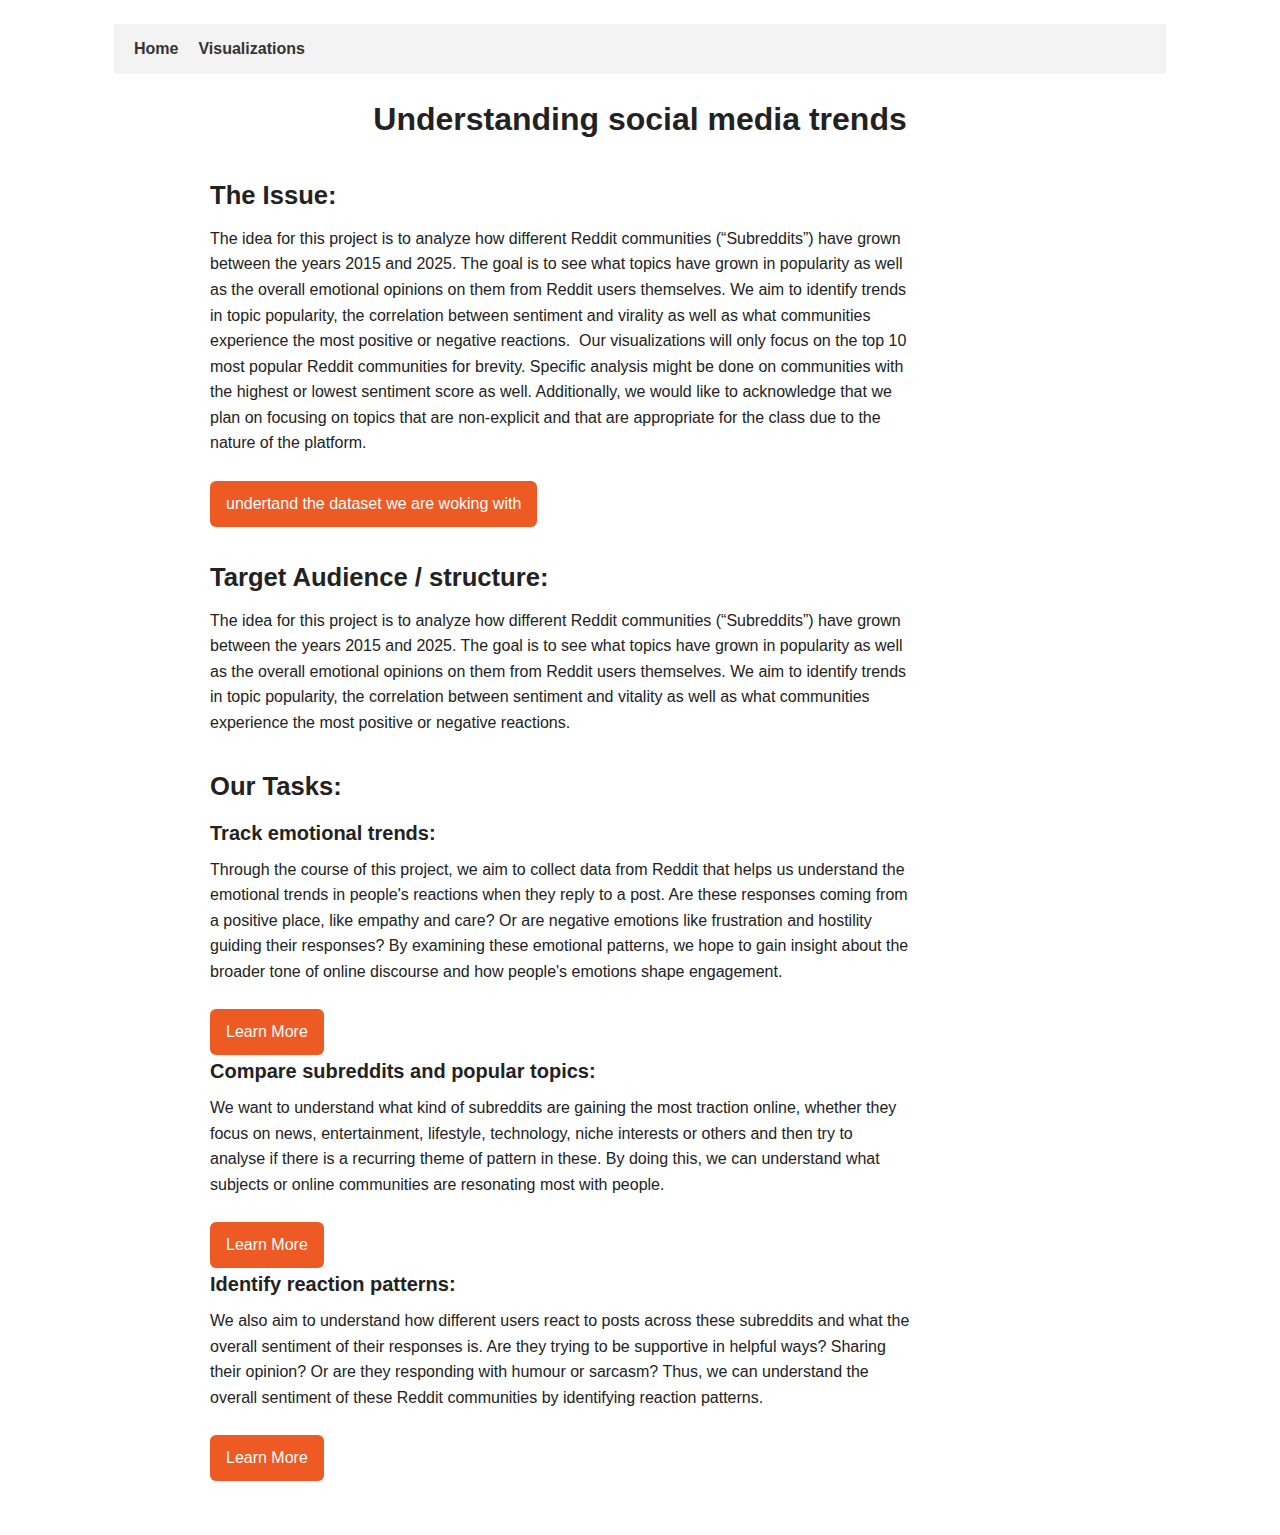
<file: website/index.html>
<!DOCTYPE html>
<html lang="en">
<head>
    <meta charset="UTF-8">
    <meta name="viewport" content="width=device-width, initial-scale=1.0">
    <title>IAT 355 - FINAL PROJECT</title>
    <link rel="stylesheet" href="style.css">

</head>
<body>

    <nav>
        <a href="index.html">Home</a>
        <a href="visualizationsPage.html">Visualizations</a>
    </nav>

    <h1>Understanding social media trends</h1>
    <Section class="issue">
        <h2>The Issue:</h2>
        <p>The idea for this project is to analyze how different Reddit communities (“Subreddits”) have grown between the years 2015 and 2025. The goal is to see what topics have grown in popularity as well as the overall emotional opinions on them from Reddit users themselves. We aim to identify trends in topic popularity, the correlation between sentiment and virality as well as what communities experience the most positive or negative reactions. 
            Our visualizations will only focus on the top 10 most popular Reddit communities for brevity. Specific analysis might be done on communities with the highest or lowest sentiment score as well. Additionally, we would like to acknowledge that we plan on focusing on topics that are non-explicit and that are appropriate for the class due to the nature of the platform. 
        </p>
        <a href="visualizationsPage.html" class="button">undertand the dataset we are woking with </a>
    </Section>
    <section class="audiance">
        <h2>Target Audience / structure: </h2>
        <p>The idea for this project is to analyze how different Reddit communities (“Subreddits”) have grown between the years 2015 and 2025. The goal is to see what topics have grown in popularity as well as the overall emotional opinions on them from Reddit users themselves. We aim to identify trends in topic popularity, the correlation between sentiment and vitality as well as what communities experience the most positive or negative reactions. </p>
    </section>
    <section class="tasks">
        <h2>Our Tasks:</h2>
        <h3>Track emotional trends: </h3>
        <p>Through the course of this project, we aim to collect data from Reddit that helps us understand the emotional trends in people's reactions when they reply to a post. Are these responses coming from a positive place, like empathy and care? Or are negative emotions like frustration and hostility guiding their responses? By examining these emotional patterns, we hope to gain insight about the broader tone of online discourse and how people's emotions shape engagement.</p>
        <a href="visualizationsPage.html#visualization1" class="button">Learn More</a>
        <h3>Compare subreddits and popular topics: </h3>
        <p>We want to understand what kind of subreddits are gaining the most traction online, whether they focus on news, entertainment, lifestyle, technology, niche interests or others and then try to analyse if there is a recurring theme of pattern in these. By doing this, we can understand what subjects or online communities are resonating most with people. </p>
        <a href="visualizationsPage.html#visualization2" class="button">Learn More</a>
        <h3>Identify reaction patterns: </h3>
        <p>We also aim to understand how different users react to posts across these subreddits and what the overall sentiment of their responses is. Are they trying to be supportive in helpful ways? Sharing their opinion? Or are they responding with humour or sarcasm? Thus, we can understand the overall sentiment of these Reddit communities by identifying reaction patterns.</p>
        <a href="visualizationsPage.html#visualization3" class="button">Learn More</a>
    </section>
</body>
</html>
</file>
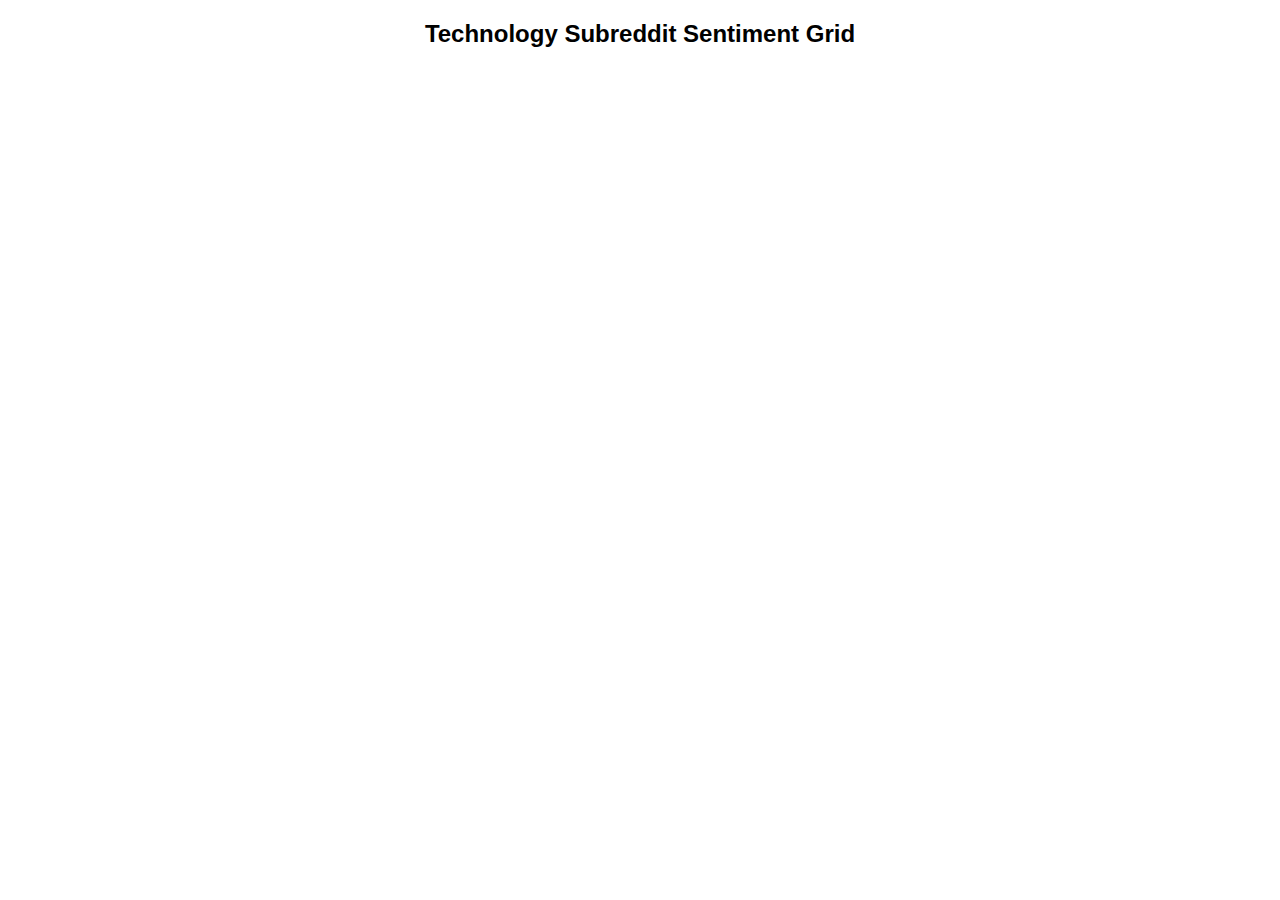
<file: test.html>
<!DOCTYPE html>
<html lang="en">
<head>
  <meta charset="UTF-8">
  <meta name="viewport" content="width=device-width, initial-scale=1.0">
  <title>Reddit Technology Sentiment Grid</title>
  <script src="https://d3js.org/d3.v7.min.js"></script>
  <style>
    body {
      font-family: Arial, sans-serif;
    }

    h2 {
      text-align: center;
    }


    .tooltip {
      position: absolute;
      background: white;
      padding: 6px 10px;
      border: 1px solid #ccc;
      border-radius: 6px;
      font-size: 12px;
      pointer-events: none;
      opacity: 0;
    }
  </style>
</head>
<body>
  <h2>Technology Subreddit Sentiment Grid</h2>
  <div id="visContainer"></div>

  <script>
    (async function() {
      
      const data = await d3.csv("Reddit Posts 2015-2025.csv", d3.autoType);

      // Filter to only the technology subreddit
      let posts = data.filter(d => d.subreddit === "technology");

      // Color mapping based on sentiment_name
      const color = {
        positive: "#4CAF50",
        neutral: "#CFCFCF",
        negative: "#E74C3C"
      };

      // Grid layout settings
      const width = 400;
      const height = 400;
      const radius = 10;
      const padding = 4;
      const columns = Math.floor(width / (radius * 2 + padding));

      // Sort posts by sentiment
      const sentimentOrder = ["negative", "neutral", "positive"];
      posts.sort((a, b) => sentimentOrder.indexOf(a.sentiment_name) - sentimentOrder.indexOf(b.sentiment_name));

      // x/y positions 
      posts.forEach((d, i) => {
        d.x = (i % columns) * (radius * 2 + padding) + radius;
        d.y = Math.floor(i / columns) * (radius * 2 + padding) + radius;
      });

      // Create tooltip
      const tooltip = d3.select("body")
        .append("div")
        .attr("class", "tooltip");

      // container
      const svg = d3.select("#visContainer")
        .append("svg")
        .attr("width", width)
        .attr("height", height);

      // bubbles
      svg.selectAll("circle")
        .data(posts)
        .join("circle")
        .attr("cx", d => d.x)
        .attr("cy", d => d.y)
        .attr("r", radius)
        .attr("fill", d => color[d.sentiment_name])
        .on("mouseover", (event, d) => {
          tooltip
            .style("opacity", 1)
            .html(`
              <strong>${d.sentiment_name.toUpperCase()}</strong><br>
              ${d.title || "(no title)"}
            `);
        })
        .on("mousemove", event => {
          tooltip
            .style("left", (event.pageX + 12) + "px")
            .style("top", (event.pageY + 12) + "px");
        })
        .on("mouseout", () => tooltip.style("opacity", 0));

    })();
  </script>
</body>
</html>
</file>
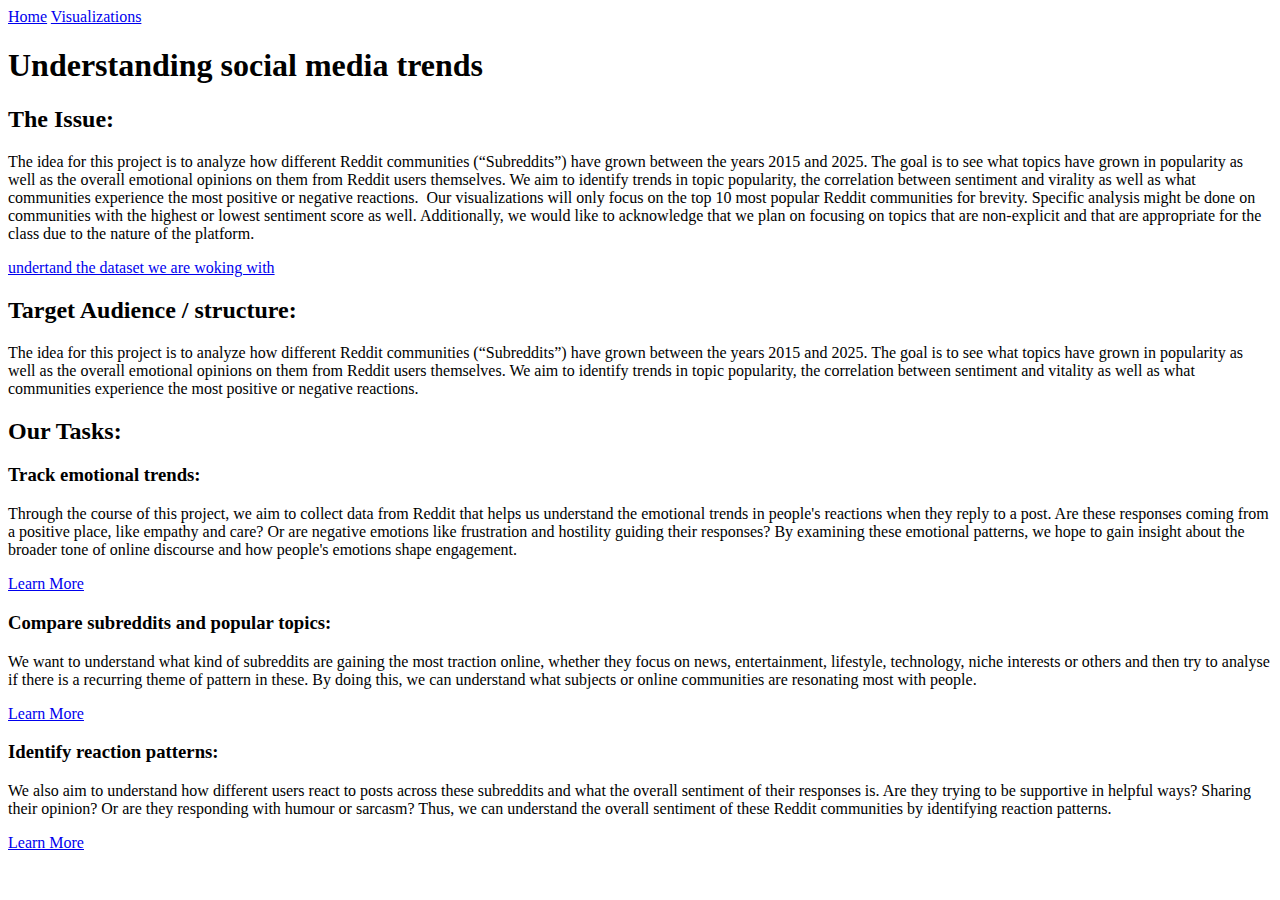
<file: website/home.html>
<!DOCTYPE html>
<html lang="en">
<head>
    <meta charset="UTF-8">
    <meta name="viewport" content="width=device-width, initial-scale=1.0">
    <title>IAT 355 - FINAL PROJECT</title>
</head>
<body>

    <nav>
        <a href="home.html">Home</a>
        <a href="visualizationsPage.html">Visualizations</a>
    </nav>

    <h1>Understanding social media trends</h1>
    <Section class="issue">
        <h2>The Issue:</h2>
        <p>The idea for this project is to analyze how different Reddit communities (“Subreddits”) have grown between the years 2015 and 2025. The goal is to see what topics have grown in popularity as well as the overall emotional opinions on them from Reddit users themselves. We aim to identify trends in topic popularity, the correlation between sentiment and virality as well as what communities experience the most positive or negative reactions. 
            Our visualizations will only focus on the top 10 most popular Reddit communities for brevity. Specific analysis might be done on communities with the highest or lowest sentiment score as well. Additionally, we would like to acknowledge that we plan on focusing on topics that are non-explicit and that are appropriate for the class due to the nature of the platform. 
        </p>
        <a href="newpage.html" class="button">undertand the dataset we are woking with </a>
    </Section>
    <section class="audiance">
        <h2>Target Audience / structure: </h2>
        <p>The idea for this project is to analyze how different Reddit communities (“Subreddits”) have grown between the years 2015 and 2025. The goal is to see what topics have grown in popularity as well as the overall emotional opinions on them from Reddit users themselves. We aim to identify trends in topic popularity, the correlation between sentiment and vitality as well as what communities experience the most positive or negative reactions. </p>
    </section>
    <section class="tasks:">
        <h2>Our Tasks:</h2>
        <h3>Track emotional trends: </h3>
        <p>Through the course of this project, we aim to collect data from Reddit that helps us understand the emotional trends in people's reactions when they reply to a post. Are these responses coming from a positive place, like empathy and care? Or are negative emotions like frustration and hostility guiding their responses? By examining these emotional patterns, we hope to gain insight about the broader tone of online discourse and how people's emotions shape engagement.</p>
        <a href="visualizationPage.html" class="button">Learn More</a>
        <h3>Compare subreddits and popular topics: </h3>
        <p>We want to understand what kind of subreddits are gaining the most traction online, whether they focus on news, entertainment, lifestyle, technology, niche interests or others and then try to analyse if there is a recurring theme of pattern in these. By doing this, we can understand what subjects or online communities are resonating most with people. </p>
        <a href="visualizationPage.html" class="button">Learn More</a>
        <h3>Identify reaction patterns: </h3>
        <p>We also aim to understand how different users react to posts across these subreddits and what the overall sentiment of their responses is. Are they trying to be supportive in helpful ways? Sharing their opinion? Or are they responding with humour or sarcasm? Thus, we can understand the overall sentiment of these Reddit communities by identifying reaction patterns.</p>
        <a href="visualizationPage.html" class="button">Learn More</a>
    </section>
</body>
</html>
</file>
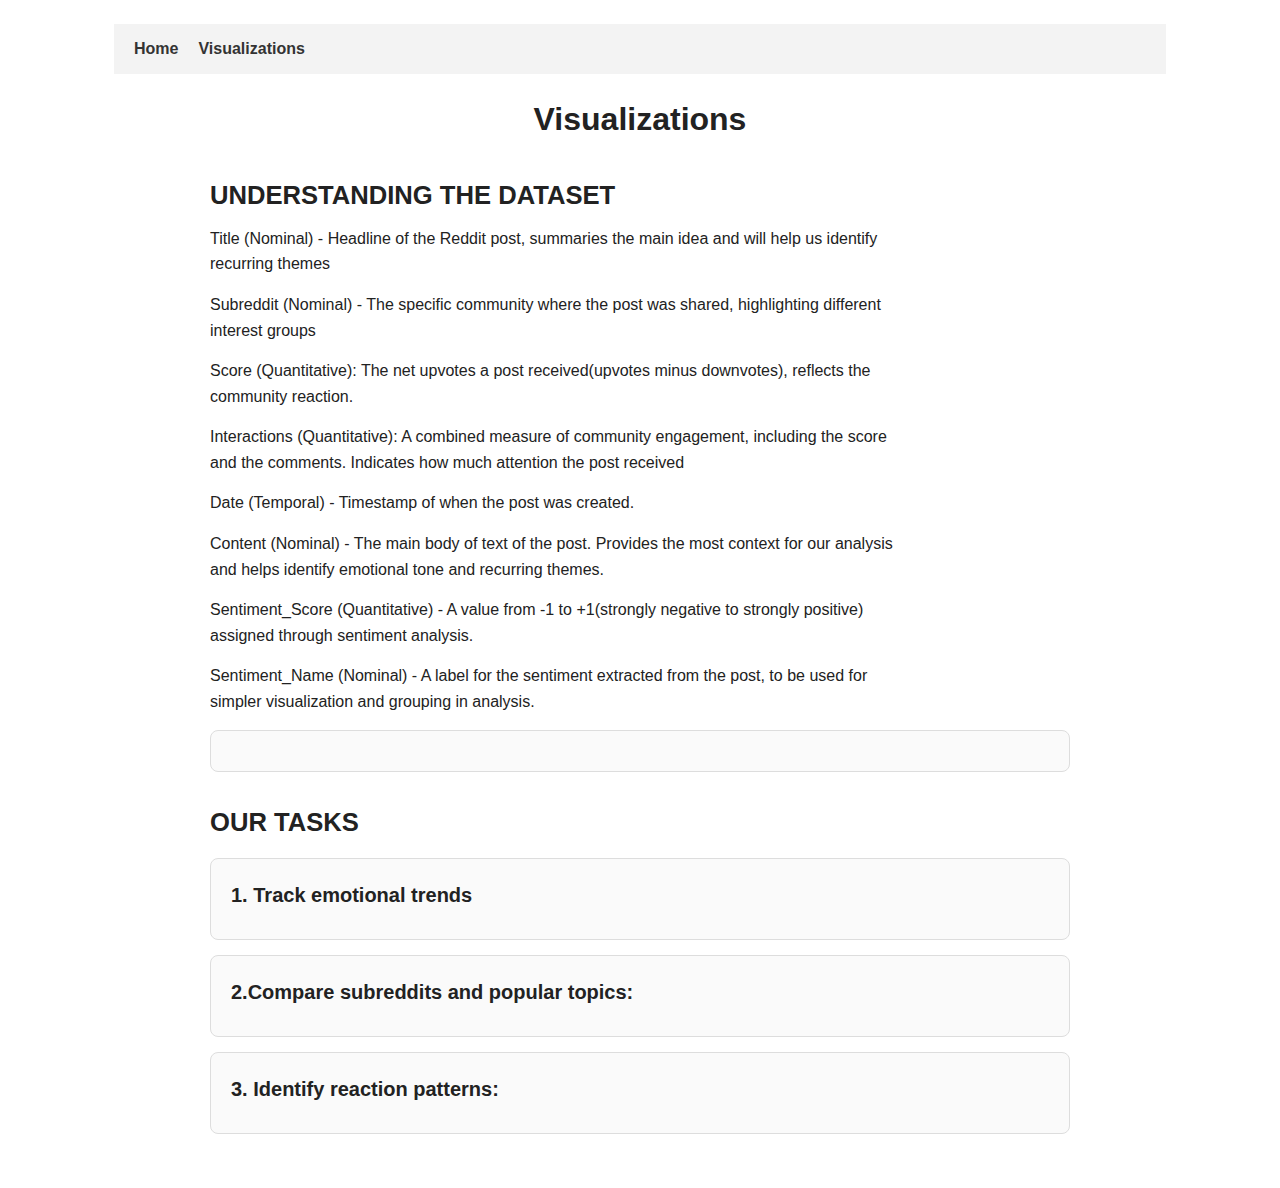
<file: website/visualizationsPage.html>
<!DOCTYPE html>
<html lang="en">
<head>
    <meta charset="UTF-8">
    <meta name="viewport" content="width=device-width, initial-scale=1.0">
    <title>visualizations for Final project</title>
    <link rel="stylesheet" href="style.css">

</head>
<body>
    <nav>
        <a href="home.html">Home</a>
        <a href="visualizationsPage.html">Visualizations</a>
    </nav>
    
    <h1>Visualizations</h1>
    <section>
        <h2>UNDERSTANDING THE DATASET</h2>

        <p>
            Title (Nominal) - Headline of the Reddit post, summaries the main idea and will help us identify recurring themes
        </p>   
        <p>
            Subreddit (Nominal) - The specific community where the post was shared, highlighting different interest groups
        </p> 
        <p>
            Score (Quantitative): The net upvotes a post received(upvotes minus downvotes), reflects the community reaction.
        </p> 
        <p>
            Interactions (Quantitative): A combined measure of community engagement, including the score and the comments. Indicates how much attention the post received
        </p>
        <p>
            Date (Temporal) - Timestamp of when the post was created.
        </p>
        <p>
            Content (Nominal) - The main body of text of the post. Provides the most context for our analysis and helps identify emotional tone and recurring themes.
        </p> 
        <p>
            Sentiment_Score (Quantitative) - A value from -1 to +1(strongly negative to strongly positive) assigned through sentiment analysis.
        </p>  
        <p>
            Sentiment_Name (Nominal) - A label for the sentiment extracted from the post, to be used for simpler visualization and grouping in analysis.
        </p>

        <div class="datasetVisualizations">

        </div>
    </section>

    <section class="taskVisualization">
            <h2>OUR TASKS</h2>
            <div class="visualization1">
                 <h3>1. Track emotional trends </h3>
            </div>
            <div class="visualization2">
                <h3>2.Compare subreddits and popular topics:</h3>
            </div>
            <div class="visualization3">
                <h3>3. Identify reaction patterns:</h3>
            </div>
    </section>


</body>
</html>
</file>
<file: website/style.css>
/* RESET + GLOBAL STYLES */

* {
    margin: 0;
    padding: 0;
    box-sizing: border-box;
}

html {
    font-size: 16px;
    scroll-behavior: smooth;
}

body {
    font-family: sans-serif;
    max-width: 1100px;
    margin: 0 auto;
    padding: 1.5rem;
    background-color: #ffffff;
    color: #222;
    line-height: 1.6;
}

h1,
h2 {
    margin-bottom: 0.25rem;
}

p.caption {
    font-size: 0.9rem;
    color: #555;
    margin-top: 0.25rem;
    margin-bottom: 1.5rem;
}

.row {
    display: flex;
    gap: 2rem;
    flex-wrap: wrap;
}

.chart {
    flex: 1 1 320px;
}

/* NAVBAR */

nav {
    width: 100%;
    background: #f3f3f3;
    padding: 12px 20px;
    display: flex;
    gap: 20px;
    position: sticky;
    top: 0;
    z-index: 10;
}

nav a {
    text-decoration: none;
    font-weight: bold;
    color: #333;
    transition: 0.2s ease;
}

nav a:hover {
    color: #0066cc;
}

/* ------------------------------------
   HEADINGS + TEXT
------------------------------------ */
h1 {
    font-size: 2rem;
    margin: 20px;
    text-align: center;
}

h2 {
    font-size: 1.6rem;
    margin-bottom: 10px;
}

h3 {
    font-size: 1.25rem;
    margin-bottom: 8px;
}

p {
    margin-bottom: 15px;
    max-width: 700px;
}

/* SECTIONS */
section {
    max-width: 900px;
    margin: 30px auto;
    padding: 0 20px;
}

/*BUTTONS*/
.button, 
a.button {
    display: inline-block;
    padding: 10px 16px;
    margin-top: 10px;
    background: #EE5A24;
    color: white;
    text-decoration: none;
    border-radius: 6px;
    transition: background 0.2s ease;
}

.button:hover {
    background: #e88561;
    transform: translateY(-3px); /* moves UP 3px */
}

/*VISUALIZATION BOXES*/

.datasetVisualizations,
.taskVisualization div {
    border: 1px solid #ddd;
    padding: 20px;
    margin-top: 15px;
    border-radius: 8px;
    background: #fafafa;
}

/* ------------------------------------
   RESPONSIVE BREAKPOINTS
------------------------------------ */
@media (max-width: 768px) {
    nav {
        flex-wrap: wrap;
        gap: 10px;
    }

    nav a {
        font-size: 0.95rem;
    }

    h1 {
        font-size: 1.6rem;
    }

    section {
        padding: 0 15px;
    }
}

@media (max-width: 480px) {
    nav {
        flex-direction: column;
        align-items: flex-start;
    }

    nav a {
        padding: 6px 0;
    }

    h1 {
        font-size: 1.4rem;
    }
}
</file>
